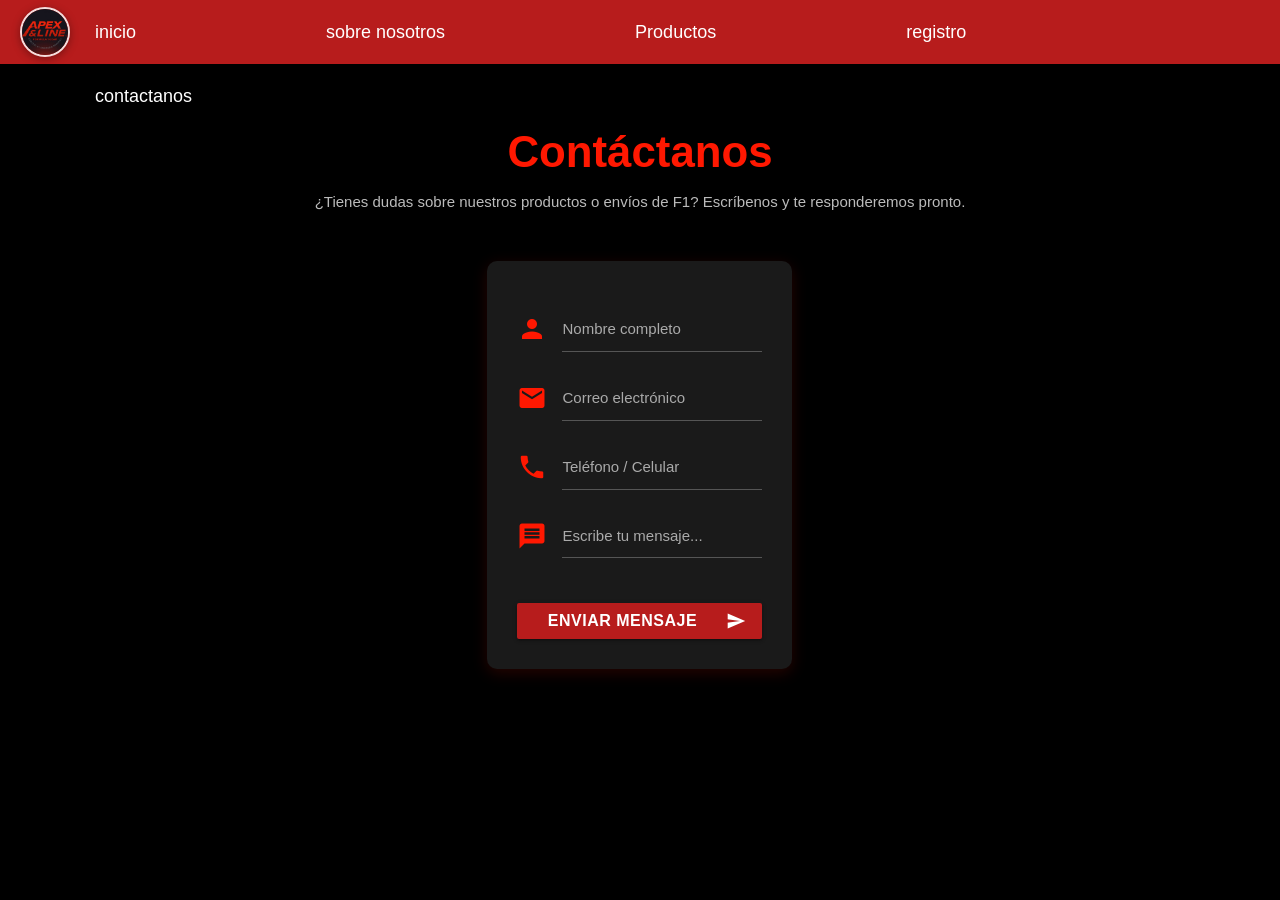
<file: contacto.html>
<!DOCTYPE html>
<html lang="es">
<head>
    <meta charset="UTF-8">
    <meta name="viewport" content="width=device-width, initial-scale=1.0">
    <title>Apex Line - Contáctanos</title>
    <!-- Import Google Icon Font -->
    <link href="https://fonts.googleapis.com/icon?family=Material+Icons" rel="stylesheet">
    <!-- Import materialize.css -->
    <link type="text/css" rel="stylesheet" href="css/materialize.min.css" media="screen,projection"/>
    <!-- Tus estilos CSS independientes -->
    <link rel="stylesheet" href="css/estilos.css">
</head>
<body class="contacto-body">

    <!-- ================= BARRA DE NAVEGACIÓN ================= -->
    <nav class="red darken-4">
        <div class="nav-wrapper">
            <!-- Al ponerle "#", el enlace ya no busca ningún archivo y no hace nada al tocarlo -->
            <a href="#" class="brand-logo">
                <img src="IMG/apex line.jpeg" alt="Logo Apex Line">
            </a>

            <!-- Botón de las tres rayitas (Solo se muestra en celulares/tablets y se oculta en PC) -->
            <a href="#" data-target="slide-out" class="sidenav-trigger hide-on-large-only"><i class="material-icons">menu</i></a>
            
            <!-- Menú de escritorio (Se oculta en celulares y aparece en pantallas grandes) -->
            <ul id="nav-mobile" class="right hide-on-med-and-down">
                <li><a href="index.html">inicio</a></li>
                <li><a href="nosotros.html">sobre nosotros</a></li>
                <li><a href="productos.html">Productos</a></li>
                <li><a href="registro.html">registro</a></li>
                <li><a href="contacto.html">contactanos</a></li>
            </ul>
        </div>
    </nav>

    <!-- ================= MENÚ LATERAL (SIDENAV) ================= -->
    <ul id="slide-out" class="sidenav grey darken-4">
        <li>
            <div class="user-view">
                <div class="background red darken-4"></div>
                <a href="#user"><img class="circle" src="IMG/apex line.jpeg" alt="Logo"></a>
                <a href="#name"><span class="white-text name" style="font-weight: bold;">JSE Oversize</span></a>
                <a href="#email"><span class="white-text email">contacto@jseoversize.com</span></a>
            </div>
        </li>
        <li><a href="index.html" class="white-text"><i class="material-icons red-text">home</i>inicio</a></li>
        <li><a href="nosotros.html" class="white-text"><i class="material-icons red-text">group</i>sobre nosotros</a></li>
        <li><a href="productos.html" class="white-text"><i class="material-icons red-text">store</i>Productos</a></li>
        <li><div class="divider"></div></li>
        <li><a class="subheader white-text">Cuenta y Contacto</a></li>
        <li><a class="waves-effect white-text" href="registro.html"><i class="material-icons red-text">person_add</i>registro</a></li>
        <li><a class="waves-effect white-text" href="contacto.html"><i class="material-icons red-text">mail</i>contactanos</a></li>
    </ul>

    <!-- ================= SECCIÓN DE CONTACTO ================= -->
    <div class="container contacto-container">
        <h3 class="center-align contacto-titulo">Contáctanos</h3>
        <p class="center-align contacto-subtitulo">¿Tienes dudas sobre nuestros productos o envíos de F1? Escríbenos y te responderemos pronto.</p>

        <div class="row">
            <div class="col s12 m8 offset-m2">
                <div class="card-panel tarjeta-contacto">
                    <form action="#" method="POST">
                        
                        <!-- Campo: Nombre completo -->
                        <div class="input-field">
                            <i class="material-icons prefix icono-rojo">person</i>
                            <input id="nombre" type="text" class="validate input-custom" required>
                            <label for="nombre" class="label-custom">Nombre completo</label>
                        </div>

                        <!-- Campo: Correo electrónico -->
                        <div class="input-field">
                            <i class="material-icons prefix icono-rojo">email</i>
                            <input id="correo" type="email" class="validate input-custom" required>
                            <label for="correo" class="label-custom">Correo electrónico</label>
                        </div>

                        <!-- Campo: Teléfono -->
                        <div class="input-field">
                            <i class="material-icons prefix icono-rojo">phone</i>
                            <input id="telefono" type="tel" class="validate input-custom" required>
                            <label for="telefono" class="label-custom">Teléfono / Celular</label>
                        </div>

                        <!-- Campo: Mensaje -->
                        <div class="input-field">
                            <i class="material-icons prefix icono-rojo">message</i>
                            <textarea id="mensaje" class="materialize-textarea input-custom" required></textarea>
                            <label for="mensaje" class="label-custom">Escribe tu mensaje...</label>
                        </div>

                        <!-- Botón de Enviar -->
                        <div class="center-align boton-contenedor">
                            <button type="submit" class="waves-effect waves-light btn red darken-4 btn-enviar">
                                <i class="material-icons right">send</i> Enviar Mensaje
                            </button>
                        </div>

                    </form>
                </div>
            </div>
        </div>
    </div>

    <!-- JavaScript de Materialize -->
    <script type="text/javascript" src="js/materialize.min.js"></script>
    <script>
        document.addEventListener('DOMContentLoaded', function() {
            // Inicializar el menú lateral (Sidenav)
            var sidenavs = document.querySelectorAll('.sidenav');
            M.Sidenav.init(sidenavs);

            // Inicializar el auto-ajuste de los textareas
            var textareas = document.querySelectorAll('textarea');
            M.textareaAutoResize(textareas);
        });
    </script>
</body>
</html>
</file>
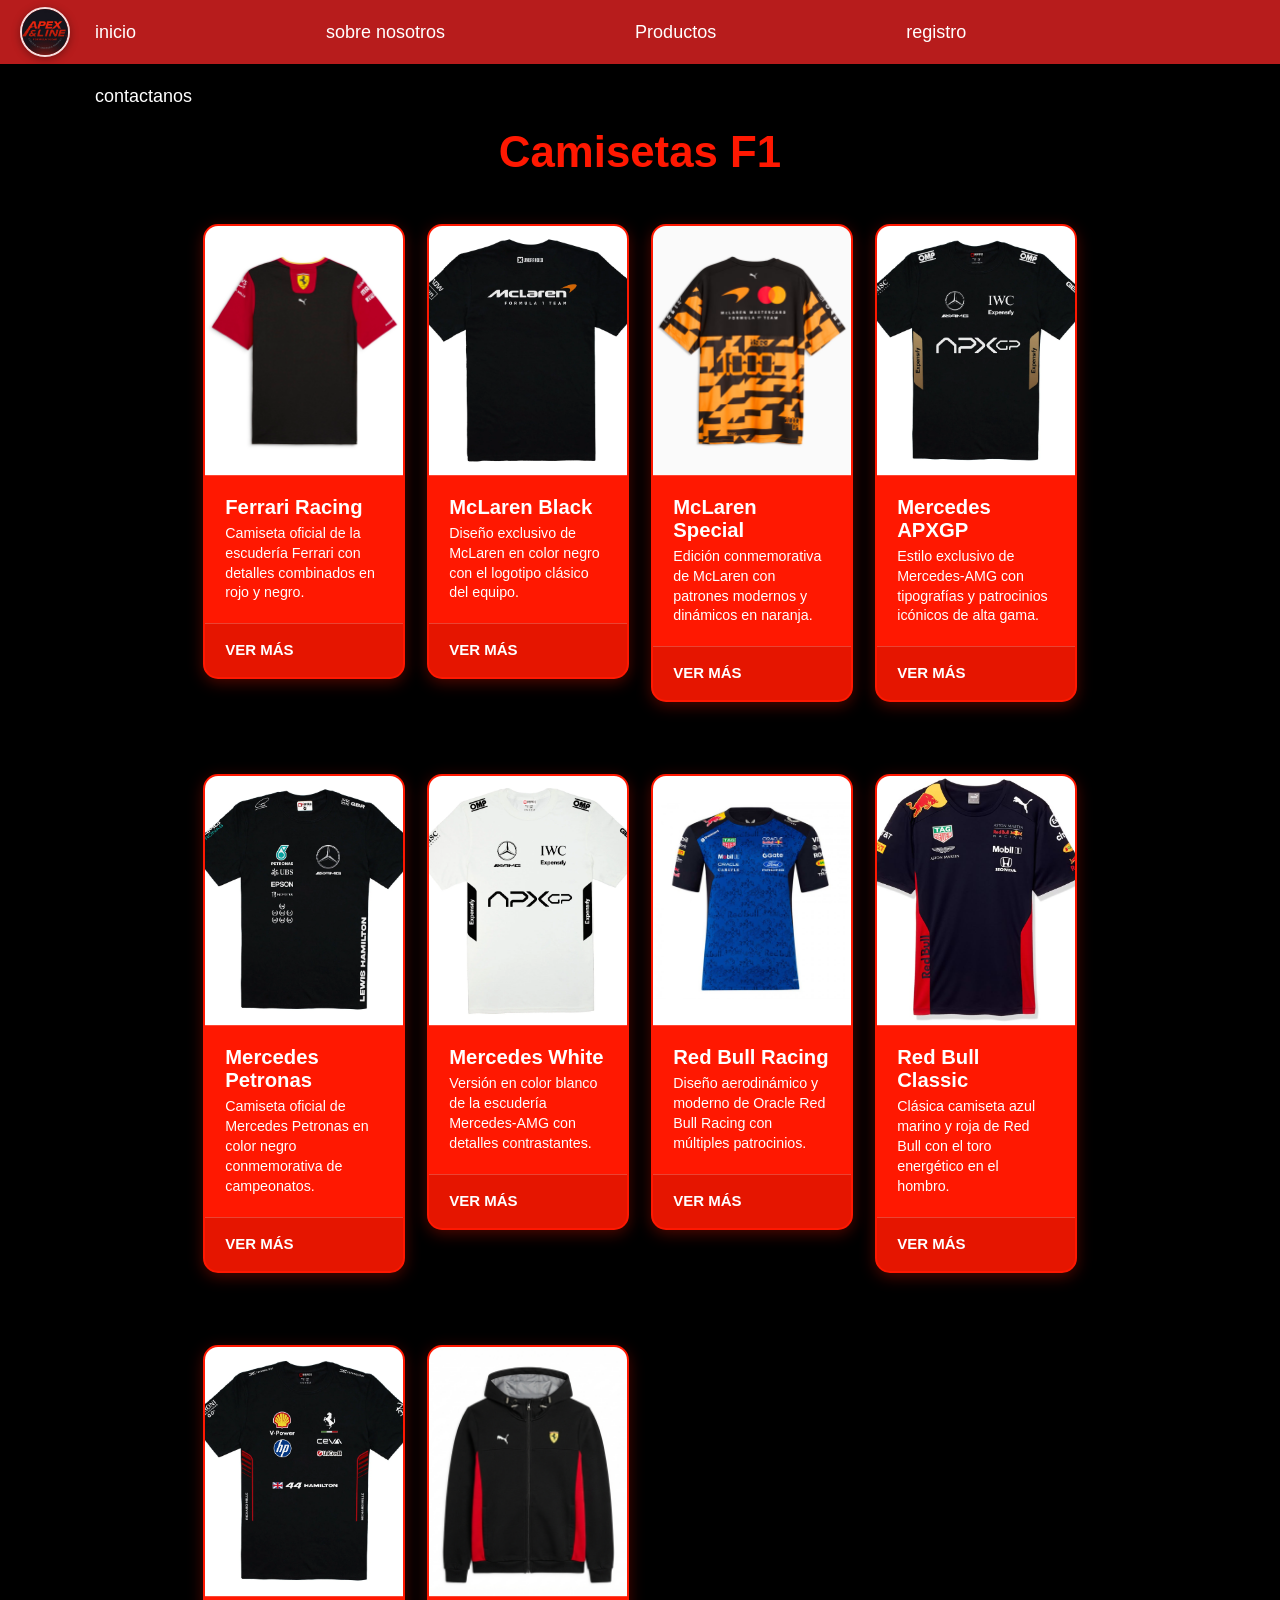
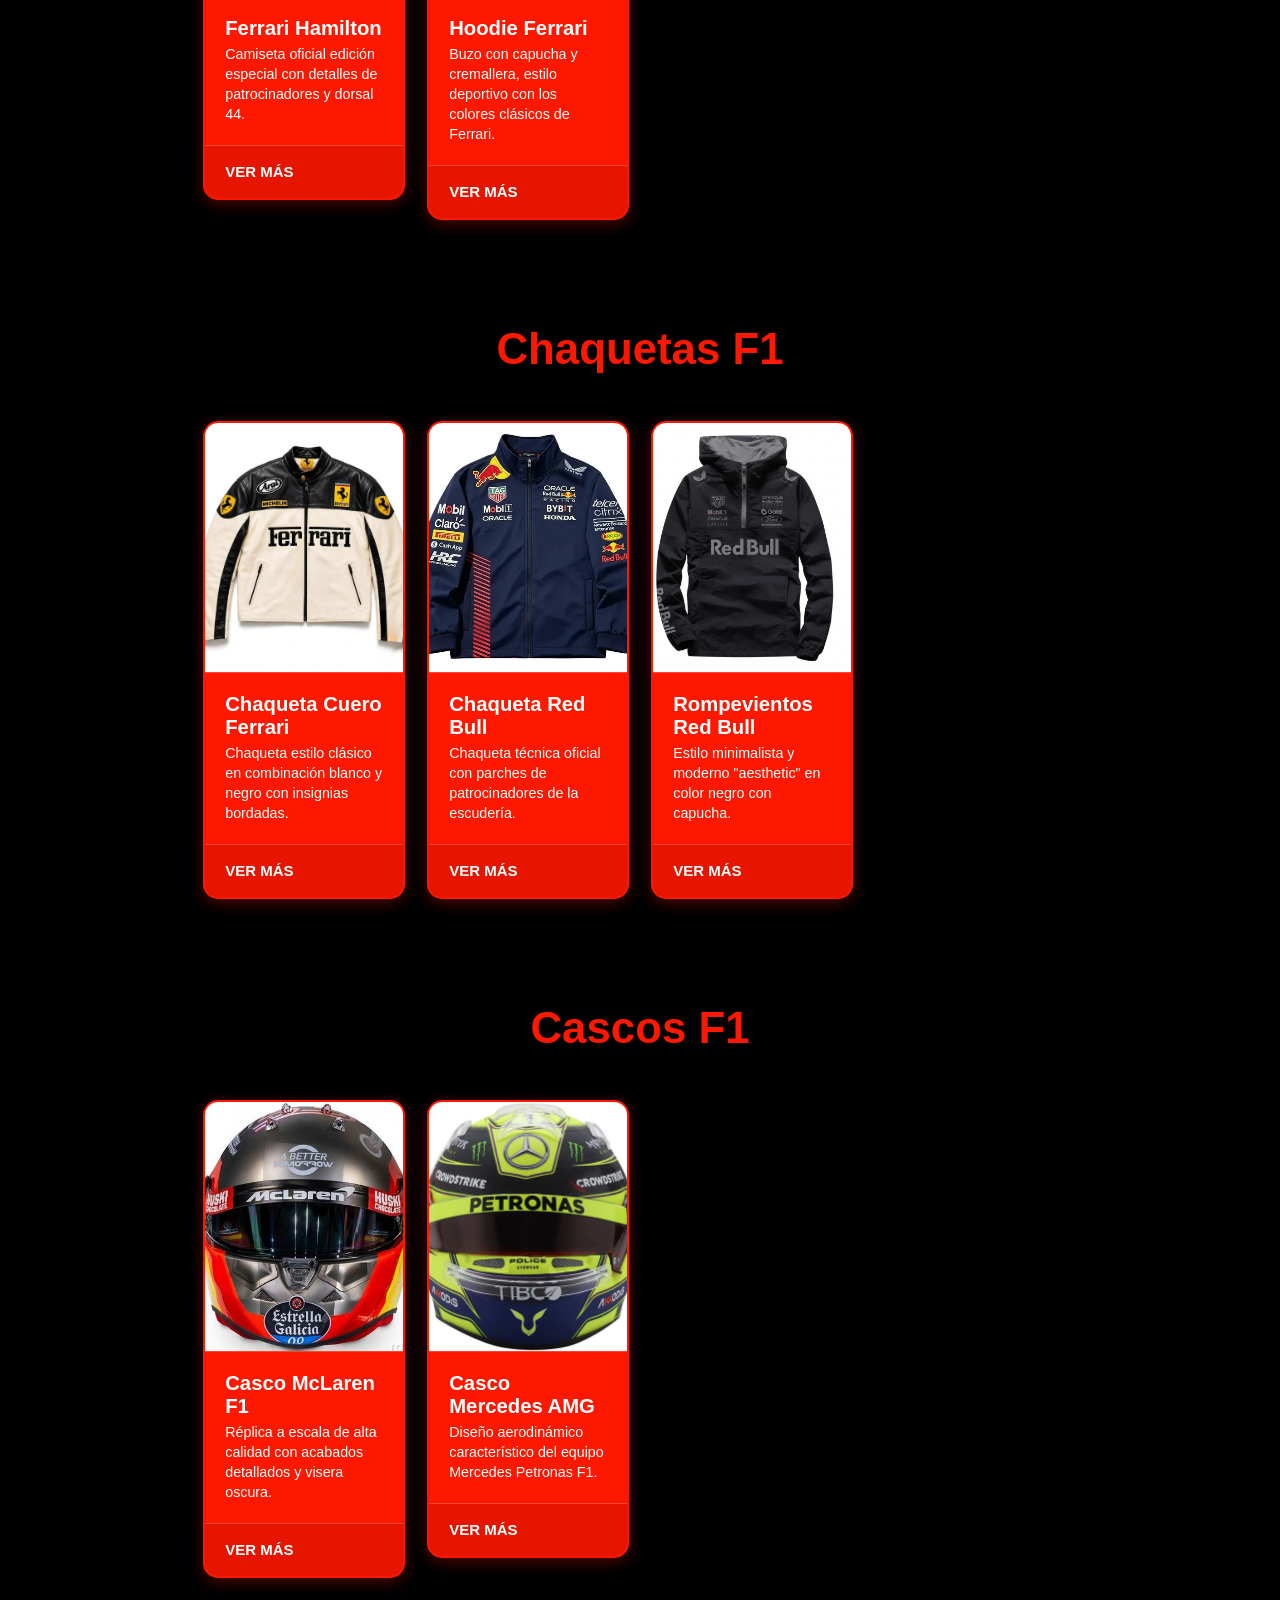
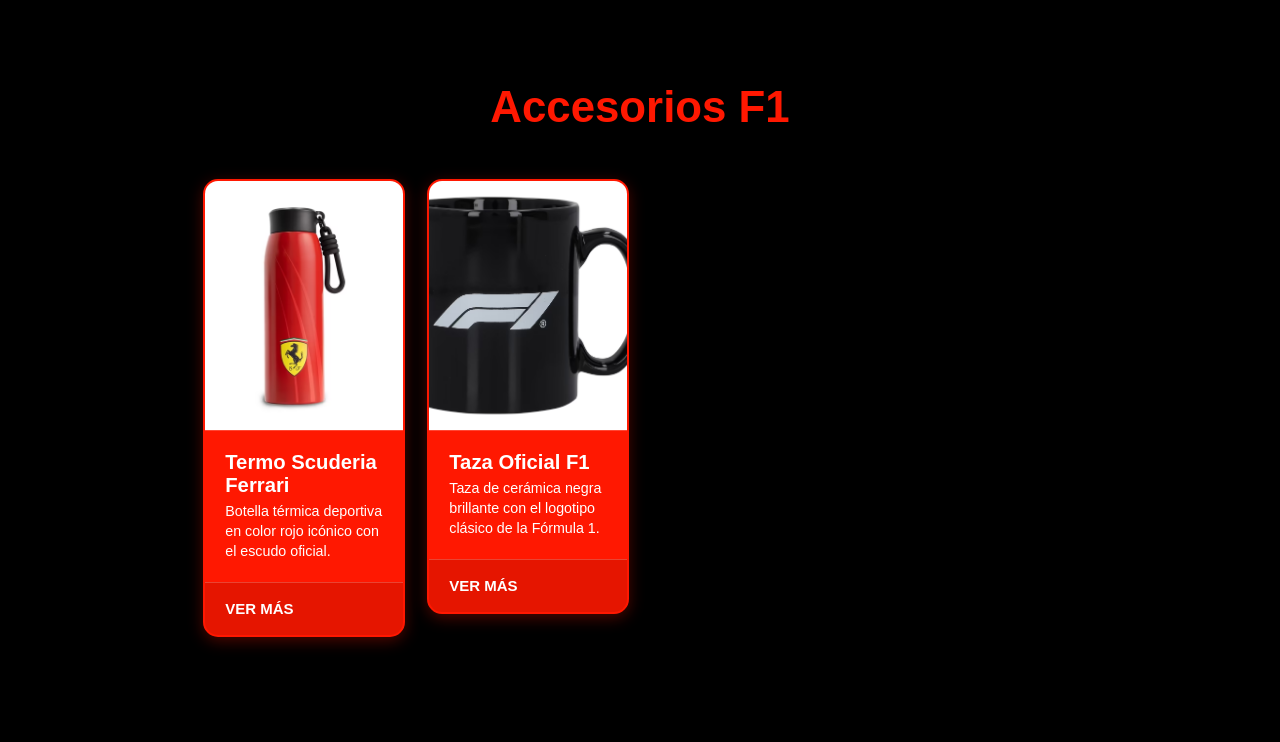
<file: productos.html>
<!DOCTYPE html>
<html lang="es">
    <head>
        <!-- Import Google Icon Font -->
        <link href="https://fonts.googleapis.com/icon?family=Material+Icons" rel="stylesheet">
        <!-- Import materialize.css -->
        <link type="text/css" rel="stylesheet" href="css/materialize.min.css" media="screen,projection"/>
        <link rel="stylesheet" href="css/estilos.css">

        <!-- Let browser know website is optimized for mobile -->
        <meta name="viewport" content="width=device-width, initial-scale=1.0"/>
        <title>Apex Line - F1</title>
    </head>

<body class="black">

    <!-- ================= BARRA DE NAVEGACIÓN ================= -->
    <nav class="red darken-4">
        <div class="nav-wrapper">
            <!-- Al ponerle "#", el enlace ya no busca ningún archivo y no hace nada al tocarlo -->
            <a href="#" class="brand-logo">
                <img src="IMG/apex line.jpeg" alt="Logo Apex Line">
            </a>

            <!-- Botón de las tres rayitas (Solo se muestra en celulares/tablets y se oculta en PC) -->
            <a href="#" data-target="slide-out" class="sidenav-trigger hide-on-large-only"><i class="material-icons">menu</i></a>
            
            <!-- Menú de escritorio (Se oculta en celulares y aparece en pantallas grandes) -->
            <ul id="nav-mobile" class="right hide-on-med-and-down">
                <li><a href="index.html">inicio</a></li>
                <li><a href="nosotros.html">sobre nosotros</a></li>
                <li><a href="productos.html">Productos</a></li>
                <li><a href="registro.html">registro</a></li>
                <li><a href="contacto.html">contactanos</a></li>
            </ul>
        </div>
    </nav>

    <!-- ================= MENÚ LATERAL (SIDENAV) ================= -->
    <ul id="slide-out" class="sidenav grey darken-4">
        <li>
            <div class="user-view">
                <div class="background red darken-4"></div>
                <a href="#user"><img class="circle" src="IMG/apex line.jpeg" alt="Logo"></a>
                <a href="#name"><span class="white-text name" style="font-weight: bold;">JSE Oversize</span></a>
                <a href="#email"><span class="white-text email">contacto@jseoversize.com</span></a>
            </div>
        </li>
        <li><a href="index.html" class="white-text"><i class="material-icons red-text">home</i>inicio</a></li>
        <li><a href="nosotros.html" class="white-text"><i class="material-icons red-text">group</i>sobre nosotros</a></li>
        <li><a href="productos.html" class="white-text"><i class="material-icons red-text">store</i>Productos</a></li>
        <li><div class="divider"></div></li>
        <li><a class="subheader white-text">Cuenta y Contacto</a></li>
        <li><a class="waves-effect white-text" href="registro.html"><i class="material-icons red-text">person_add</i>registro</a></li>
        <li><a class="waves-effect white-text" href="contacto.html"><i class="material-icons red-text">mail</i>contactanos</a></li>
    </ul>

    <!-- ================= SECCIÓN: CAMISETAS F1 ================= -->
    <div class="container">
        <h3 class="center-align" style="color: #ff1801; font-weight: bold; margin-bottom: 40px;">Camisetas F1</h3>
        
        <!-- Fila 1 -->
        <div class="row">
            <!-- Tarjeta 1: Ferrari Roja -->
            <div class="col s12 m6 l3">
                <div class="card">
                    <div class="card-image">
                        <img src="IMG/Camiseta formula 1 ferrari roja.jpg" alt="Camiseta Ferrari Roja">
                        <span class="card-title">Ferrari Racing</span>
                    </div>
                    <div class="card-content">
                        <p>Camiseta oficial de la escudería Ferrari con detalles combinados en rojo y negro.</p>
                    </div>
                    <div class="card-action">
                        <a href="#modal-ferrari-roja" class="modal-trigger">Ver más</a>
                    </div>
                </div>
            </div>

            <!-- Tarjeta 2: McLaren Negra -->
            <div class="col s12 m6 l3">
                <div class="card">
                    <div class="card-image">
                        <img src="IMG/camiseta formula 1 mclaren negra.webp" alt="Camiseta McLaren Negra">
                        <span class="card-title">McLaren Black</span>
                    </div>
                    <div class="card-content">
                        <p>Diseño exclusivo de McLaren en color negro con el logotipo clásico del equipo.</p>
                    </div>
                    <div class="card-action">
                        <a href="#modal-mclaren-negra" class="modal-trigger">Ver más</a>
                    </div>
                </div>
            </div>

            <!-- Tarjeta 3: McLaren Edición Especial -->
            <div class="col s12 m6 l3">
                <div class="card">
                    <div class="card-image">
                        <img src="IMG/camiseta formula 1 mclaren.avif" alt="Camiseta McLaren Edición Especial">
                        <span class="card-title">McLaren Special</span>
                    </div>
                    <div class="card-content">
                        <p>Edición conmemorativa de McLaren con patrones modernos y dinámicos en naranja.</p>
                    </div>
                    <div class="card-action">
                        <a href="#modal-mclaren-special" class="modal-trigger">Ver más</a>
                    </div>
                </div>
            </div>

            <!-- Tarjeta 4: Mercedes Negra APXGP -->
            <div class="col s12 m6 l3">
                <div class="card">
                    <div class="card-image">
                        <img src="IMG/camiseta formula 1 mercedes negra 2.webp" alt="Camiseta Mercedes APXGP">
                        <span class="card-title">Mercedes APXGP</span>
                    </div>
                    <div class="card-content">
                        <p>Estilo exclusivo de Mercedes-AMG con tipografías y patrocinios icónicos de alta gama.</p>
                    </div>
                    <div class="card-action">
                        <a href="#modal-mercedes-apxgp" class="modal-trigger">Ver más</a>
                    </div>
                </div>
            </div>
        </div>

        <!-- Fila 2 -->
        <div class="row">
            <!-- Tarjeta 5: Mercedes Petronas -->
            <div class="col s12 m6 l3">
                <div class="card">
                    <div class="card-image">
                        <img src="IMG/Camiseta formula 1 mercedes negra.webp" alt="Camiseta Mercedes Petronas">
                        <span class="card-title">Mercedes Petronas</span>
                    </div>
                    <div class="card-content">
                        <p>Camiseta oficial de Mercedes Petronas en color negro conmemorativa de campeonatos.</p>
                    </div>
                    <div class="card-action">
                        <a href="#modal-mercedes-petronas" class="modal-trigger">Ver más</a>
                    </div>
                </div>
            </div>

            <!-- Tarjeta 6: Mercedes Blanca -->
            <div class="col s12 m6 l3">
                <div class="card">
                    <div class="card-image">
                        <img src="IMG/Camiseta formula 1 mercedes.webp" alt="Camiseta Mercedes White">
                        <span class="card-title">Mercedes White</span>
                    </div>
                    <div class="card-content">
                        <p>Versión en color blanco de la escudería Mercedes-AMG con detalles contrastantes.</p>
                    </div>
                    <div class="card-action">
                        <a href="#modal-mercedes-white" class="modal-trigger">Ver más</a>
                    </div>
                </div>
            </div>

            <!-- Tarjeta 7: Red Bull Racing -->
            <div class="col s12 m6 l3">
                <div class="card">
                    <div class="card-image">
                        <img src="IMG/camiseta formula 1 red bull 2.jpg" alt="Camiseta Red Bull 2">
                        <span class="card-title">Red Bull Racing</span>
                    </div>
                    <div class="card-content">
                        <p>Diseño aerodinámico y moderno de Oracle Red Bull Racing con múltiples patrocinios.</p>
                    </div>
                    <div class="card-action">
                        <a href="#modal-redbull-2" class="modal-trigger">Ver más</a>
                    </div>
                </div>
            </div>

            <!-- Tarjeta 8: Red Bull Classic -->
            <div class="col s12 m6 l3">
                <div class="card">
                    <div class="card-image">
                        <img src="IMG/Camiseta formula 1 red bull.jpg" alt="Camiseta Red Bull Clásica">
                        <span class="card-title">Red Bull Classic</span>
                    </div>
                    <div class="card-content">
                        <p>Clásica camiseta azul marino y roja de Red Bull con el toro energético en el hombro.</p>
                    </div>
                    <div class="card-action">
                        <a href="#modal-redbull-classic" class="modal-trigger">Ver más</a>
                    </div>
                </div>
            </div>
        </div>

        <!-- Fila 3 (Hamilton y Hoodie) -->
        <div class="row">
            <!-- Tarjeta 9: Ferrari Hamilton -->
            <div class="col s12 m6 l3">
                <div class="card">
                    <div class="card-image">
                        <img src="IMG/camiseta formula ferrari.webp" alt="Camiseta Ferrari F1 Hamilton">
                        <span class="card-title">Ferrari Hamilton</span>
                    </div>
                    <div class="card-content">
                        <p>Camiseta oficial edición especial con detalles de patrocinadores y dorsal 44.</p>
                    </div>
                    <div class="card-action">
                        <a href="#modal-ferrari-hamilton" class="modal-trigger">Ver más</a>
                    </div>
                </div>
            </div>

            <!-- Tarjeta 10: Hoodie Ferrari -->
            <div class="col s12 m6 l3">
                <div class="card">
                    <div class="card-image">
                        <img src="IMG/buzo hoddie formula 1 ferrari.jpg" alt="Buzo Hoodie Ferrari">
                        <span class="card-title">Hoodie Ferrari</span>
                    </div>
                    <div class="card-content">
                        <p>Buzo con capucha y cremallera, estilo deportivo con los colores clásicos de Ferrari.</p>
                    </div>
                    <div class="card-action">
                        <a href="#modal-hoodie-ferrari" class="modal-trigger">Ver más</a>
                    </div>
                </div>
            </div>
        </div>
    </div>


    <!-- ================= SECCIÓN: CHAQUETAS F1 ================= -->
    <div class="container" style="margin-top: 60px;">
        <h3 class="center-align" style="color: #ff1801; font-weight: bold; margin-bottom: 40px;">Chaquetas F1</h3>
        
        <div class="row">
            <!-- Tarjeta 1: Chaqueta Ferrari -->
            <div class="col s12 m6 l3">
                <div class="card">
                    <div class="card-image">
                        <img src="IMG/chaqueta formula 1 ferrari.webp" alt="Chaqueta Ferrari F1">
                        <span class="card-title">Chaqueta Cuero Ferrari</span>
                    </div>
                    <div class="card-content">
                        <p>Chaqueta estilo clásico en combinación blanco y negro con insignias bordadas.</p>
                    </div>
                    <div class="card-action">
                        <a href="#modal-chaqueta-ferrari" class="modal-trigger">Ver más</a>
                    </div>
                </div>
            </div>

            <!-- Tarjeta 2: Chaqueta Red Bull -->
            <div class="col s12 m6 l3">
                <div class="card">
                    <div class="card-image">
                        <img src="IMG/chaqueta formula 1 red bull.webp" alt="Chaqueta Red Bull Racing">
                        <span class="card-title">Chaqueta Red Bull</span>
                    </div>
                    <div class="card-content">
                        <p>Chaqueta técnica oficial con parches de patrocinadores de la escudería.</p>
                    </div>
                    <div class="card-action">
                        <a href="#modal-chaqueta-redbull" class="modal-trigger">Ver más</a>
                    </div>
                </div>
            </div>

            <!-- Tarjeta 3: Rompevientos Red Bull -->
            <div class="col s12 m6 l3">
                <div class="card">
                    <div class="card-image">
                        <img src="IMG/chaqueta red bull aestetick.jpeg" alt="Rompevientos Red Bull Aesthetic">
                        <span class="card-title">Rompevientos Red Bull</span>
                    </div>
                    <div class="card-content">
                        <p>Estilo minimalista y moderno "aesthetic" en color negro con capucha.</p>
                    </div>
                    <div class="card-action">
                        <a href="#modal-rompevientos-redbull" class="modal-trigger">Ver más</a>
                    </div>
                </div>
            </div>
        </div>
    </div>


    <!-- ================= SECCIÓN: CASCOS F1 ================= -->
    <div class="container" style="margin-top: 60px;">
        <h3 class="center-align" style="color: #ff1801; font-weight: bold; margin-bottom: 40px;">Cascos F1</h3>
        
        <div class="row">
            <!-- Tarjeta 1: Casco McLaren -->
            <div class="col s12 m6 l3">
                <div class="card">
                    <div class="card-image">
                        <img src="IMG/casco f1 mclaren.jpg" alt="Casco F1 McLaren">
                        <span class="card-title">Casco McLaren F1</span>
                    </div>
                    <div class="card-content">
                        <p>Réplica a escala de alta calidad con acabados detallados y visera oscura.</p>
                    </div>
                    <div class="card-action">
                        <a href="#modal-casco-mclaren" class="modal-trigger">Ver más</a>
                    </div>
                </div>
            </div>

            <!-- Tarjeta 2: Casco Mercedes -->
            <div class="col s12 m6 l3">
                <div class="card">
                    <div class="card-image">
                        <img src="IMG/casco f1 mercedes.avif" alt="Casco F1 Mercedes">
                        <span class="card-title">Casco Mercedes AMG</span>
                    </div>
                    <div class="card-content">
                        <p>Diseño aerodinámico característico del equipo Mercedes Petronas F1.</p>
                    </div>
                    <div class="card-action">
                        <a href="#modal-casco-mercedes" class="modal-trigger">Ver más</a>
                    </div>
                </div>
            </div>
        </div>
    </div>


    <!-- ================= SECCIÓN: ACCESORIOS F1 ================= -->
    <div class="container" style="margin-top: 60px; margin-bottom: 60px;">
        <h3 class="center-align" style="color: #ff1801; font-weight: bold; margin-bottom: 40px;">Accesorios F1</h3>
        
        <div class="row">
            <!-- Tarjeta 1: Termo Ferrari -->
            <div class="col s12 m6 l3">
                <div class="card">
                    <div class="card-image">
                        <img src="IMG/tarro f1.avif" alt="Termo Ferrari F1">
                        <span class="card-title">Termo Scuderia Ferrari</span>
                    </div>
                    <div class="card-content">
                        <p>Botella térmica deportiva en color rojo icónico con el escudo oficial.</p>
                    </div>
                    <div class="card-action">
                        <a href="#modal-termo-ferrari" class="modal-trigger">Ver más</a>
                    </div>
                </div>
            </div>

            <!-- Tarjeta 2: Taza F1 -->
            <div class="col s12 m6 l3">
                <div class="card">
                    <div class="card-image">
                        <img src="IMG/vaso f1.avif" alt="Taza F1">
                        <span class="card-title">Taza Oficial F1</span>
                    </div>
                    <div class="card-content">
                        <p>Taza de cerámica negra brillante con el logotipo clásico de la Fórmula 1.</p>
                    </div>
                    <div class="card-action">
                        <a href="#modal-taza-f1" class="modal-trigger">Ver más</a>
                    </div>
                </div>
            </div>
        </div>
    </div>


    <!-- ================= VENTANAS MODALES PARA CADA PRODUCTO ================= -->
    <!-- (Tus modales se mantienen exactamente igual abajo) -->

    <!-- Modal 1: Ferrari Roja -->
    <div id="modal-ferrari-roja" class="modal" style="background-color: #222; color: #fff;">
        <div class="modal-content center-align">
            <h4>Ferrari Racing</h4>
            <img src="IMG/Camiseta formula 1 ferrari roja.jpg" alt="Ferrari Roja" style="max-width: 100%; height: 200px; object-fit: contain; margin: 15px 0;">
            <p>Camiseta oficial de la escudería Ferrari con detalles combinados en rojo y negro.</p>
            <h5 style="color: #ff1801; font-weight: bold; margin-bottom: 20px;">Precio: $85.000 COP</h5>
            <a href="registro.html" class="waves-effect waves-light btn red darken-4" style="margin-right: 10px;">Comprar</a>
        </div>
        <div class="modal-footer" style="background-color: #111;">
            <a href="#!" class="modal-close waves-effect waves-green btn-flat" style="color: #fff;">Cerrar</a>
        </div>
    </div>

    <!-- Modal 2: McLaren Negra -->
    <div id="modal-mclaren-negra" class="modal" style="background-color: #222; color: #fff;">
        <div class="modal-content center-align">
            <h4>McLaren Black</h4>
            <img src="IMG/camiseta formula 1 mclaren negra.webp" alt="McLaren Negra" style="max-width: 100%; height: 200px; object-fit: contain; margin: 15px 0;">
            <p>Diseño exclusivo de McLaren en color negro con el logotipo clásico del equipo.</p>
            <h5 style="color: #ff1801; font-weight: bold; margin-bottom: 20px;">Precio: $85.000 COP</h5>
            <a href="registro.html" class="waves-effect waves-light btn red darken-4" style="margin-right: 10px;">Comprar</a>
        </div>
        <div class="modal-footer" style="background-color: #111;">
            <a href="#!" class="modal-close waves-effect waves-green btn-flat" style="color: #fff;">Cerrar</a>
        </div>
    </div>

    <!-- Modal 3: McLaren Special -->
    <div id="modal-mclaren-special" class="modal" style="background-color: #222; color: #fff;">
        <div class="modal-content center-align">
            <h4>McLaren Special</h4>
            <img src="IMG/camiseta formula 1 mclaren.avif" alt="McLaren Special" style="max-width: 100%; height: 200px; object-fit: contain; margin: 15px 0;">
            <p>Edición conmemorativa de McLaren con patrones modernos y dinámicos en naranja.</p>
            <h5 style="color: #ff1801; font-weight: bold; margin-bottom: 20px;">Precio: $90.000 COP</h5>
            <a href="registro.html" class="waves-effect waves-light btn red darken-4" style="margin-right: 10px;">Comprar</a>
        </div>
        <div class="modal-footer" style="background-color: #111;">
            <a href="#!" class="modal-close waves-effect waves-green btn-flat" style="color: #fff;">Cerrar</a>
        </div>
    </div>

    <!-- Modal 4: Mercedes APXGP -->
    <div id="modal-mercedes-apxgp" class="modal" style="background-color: #222; color: #fff;">
        <div class="modal-content center-align">
            <h4>Mercedes APXGP</h4>
            <img src="IMG/camiseta formula 1 mercedes negra 2.webp" alt="Mercedes APXGP" style="max-width: 100%; height: 200px; object-fit: contain; margin: 15px 0;">
            <p>Estilo exclusivo de Mercedes-AMG con tipografías y patrocinios icónicos de alta gama.</p>
            <h5 style="color: #ff1801; font-weight: bold; margin-bottom: 20px;">Precio: $85.000 COP</h5>
            <a href="registro.html" class="waves-effect waves-light btn red darken-4" style="margin-right: 10px;">Comprar</a>
        </div>
        <div class="modal-footer" style="background-color: #111;">
            <a href="#!" class="modal-close waves-effect waves-green btn-flat" style="color: #fff;">Cerrar</a>
        </div>
    </div>

    <!-- Modal 5: Mercedes Petronas -->
    <div id="modal-mercedes-petronas" class="modal" style="background-color: #222; color: #fff;">
        <div class="modal-content center-align">
            <h4>Mercedes Petronas</h4>
            <img src="IMG/Camiseta formula 1 mercedes negra.webp" alt="Mercedes Petronas" style="max-width: 100%; height: 200px; object-fit: contain; margin: 15px 0;">
            <p>Camiseta oficial de Mercedes Petronas en color negro conmemorativa de campeonatos.</p>
            <h5 style="color: #ff1801; font-weight: bold; margin-bottom: 20px;">Precio: $85.000 COP</h5>
            <a href="registro.html" class="waves-effect waves-light btn red darken-4" style="margin-right: 10px;">Comprar</a>
        </div>
        <div class="modal-footer" style="background-color: #111;">
            <a href="#!" class="modal-close waves-effect waves-green btn-flat" style="color: #fff;">Cerrar</a>
        </div>
    </div>

    <!-- Modal 6: Mercedes White -->
    <div id="modal-mercedes-white" class="modal" style="background-color: #222; color: #fff;">
        <div class="modal-content center-align">
            <h4>Mercedes White</h4>
            <img src="IMG/Camiseta formula 1 mercedes.webp" alt="Mercedes White" style="max-width: 100%; height: 200px; object-fit: contain; margin: 15px 0;">
            <p>Versión en color blanco de la escudería Mercedes-AMG con detalles contrastantes.</p>
            <h5 style="color: #ff1801; font-weight: bold; margin-bottom: 20px;">Precio: $85.000 COP</h5>
            <a href="registro.html" class="waves-effect waves-light btn red darken-4" style="margin-right: 10px;">Comprar</a>
        </div>
        <div class="modal-footer" style="background-color: #111;">
            <a href="#!" class="modal-close waves-effect waves-green btn-flat" style="color: #fff;">Cerrar</a>
        </div>
    </div>

    <!-- Modal 7: Red Bull Racing 2 -->
    <div id="modal-redbull-2" class="modal" style="background-color: #222; color: #fff;">
        <div class="modal-content center-align">
            <h4>Red Bull Racing</h4>
            <img src="IMG/camiseta formula 1 red bull 2.jpg" alt="Red Bull Racing" style="max-width: 100%; height: 200px; object-fit: contain; margin: 15px 0;">
            <p>Diseño aerodinámico y moderno de Oracle Red Bull Racing con múltiples patrocinios.</p>
            <h5 style="color: #ff1801; font-weight: bold; margin-bottom: 20px;">Precio: $85.000 COP</h5>
            <a href="registro.html" class="waves-effect waves-light btn red darken-4" style="margin-right: 10px;">Comprar</a>
        </div>
        <div class="modal-footer" style="background-color: #111;">
            <a href="#!" class="modal-close waves-effect waves-green btn-flat" style="color: #fff;">Cerrar</a>
        </div>
    </div>

    <!-- Modal 8: Red Bull Classic -->
    <div id="modal-redbull-classic" class="modal" style="background-color: #222; color: #fff;">
        <div class="modal-content center-align">
            <h4>Red Bull Classic</h4>
            <img src="IMG/Camiseta formula 1 red bull.jpg" alt="Red Bull Classic" style="max-width: 100%; height: 200px; object-fit: contain; margin: 15px 0;">
            <p>Clásica camiseta azul marino y roja de Red Bull con el toro energético en el hombro.</p>
            <h5 style="color: #ff1801; font-weight: bold; margin-bottom: 20px;">Precio: $80.000 COP</h5>
            <a href="registro.html" class="waves-effect waves-light btn red darken-4" style="margin-right: 10px;">Comprar</a>
        </div>
        <div class="modal-footer" style="background-color: #111;">
            <a href="#!" class="modal-close waves-effect waves-green btn-flat" style="color: #fff;">Cerrar</a>
        </div>
    </div>

    <!-- Modal 9: Ferrari Hamilton -->
    <div id="modal-ferrari-hamilton" class="modal" style="background-color: #222; color: #fff;">
        <div class="modal-content center-align">
            <h4>Ferrari Hamilton</h4>
            <img src="IMG/camiseta formula ferrari.webp" alt="Ferrari Hamilton" style="max-width: 100%; height: 200px; object-fit: contain; margin: 15px 0;">
            <p>Camiseta oficial edición especial con detalles de patrocinadores y dorsal 44.</p>
            <h5 style="color: #ff1801; font-weight: bold; margin-bottom: 20px;">Precio: $95.000 COP</h5>
            <a href="registro.html" class="waves-effect waves-light btn red darken-4" style="margin-right: 10px;">Comprar</a>
        </div>
        <div class="modal-footer" style="background-color: #111;">
            <a href="#!" class="modal-close waves-effect waves-green btn-flat" style="color: #fff;">Cerrar</a>
        </div>
    </div>

    <!-- Modal 10: Hoodie Ferrari -->
    <div id="modal-hoodie-ferrari" class="modal" style="background-color: #222; color: #fff;">
        <div class="modal-content center-align">
            <h4>Hoodie Ferrari</h4>
            <img src="IMG/buzo hoddie formula 1 ferrari.jpg" alt="Hoodie Ferrari" style="max-width: 100%; height: 200px; object-fit: contain; margin: 15px 0;">
            <p>Buzo con capucha y cremallera, estilo deportivo con los colores clásicos de Ferrari.</p>
            <h5 style="color: #ff1801; font-weight: bold; margin-bottom: 20px;">Precio: $130.000 COP</h5>
            <a href="registro.html" class="waves-effect waves-light btn red darken-4" style="margin-right: 10px;">Comprar</a>
        </div>
        <div class="modal-footer" style="background-color: #111;">
            <a href="#!" class="modal-close waves-effect waves-green btn-flat" style="color: #fff;">Cerrar</a>
        </div>
    </div>

    <!-- Modal 11: Chaqueta Cuero Ferrari -->
    <div id="modal-chaqueta-ferrari" class="modal" style="background-color: #222; color: #fff;">
        <div class="modal-content center-align">
            <h4>Chaqueta Cuero Ferrari</h4>
            <img src="IMG/chaqueta formula 1 ferrari.webp" alt="Chaqueta Ferrari" style="max-width: 100%; height: 200px; object-fit: contain; margin: 15px 0;">
            <p>Chaqueta estilo clásico en combinación blanco y negro con insignias bordadas.</p>
            <h5 style="color: #ff1801; font-weight: bold; margin-bottom: 20px;">Precio: $160.000 COP</h5>
            <a href="registro.html" class="waves-effect waves-light btn red darken-4" style="margin-right: 10px;">Comprar</a>
        </div>
        <div class="modal-footer" style="background-color: #111;">
            <a href="#!" class="modal-close waves-effect waves-green btn-flat" style="color: #fff;">Cerrar</a>
        </div>
    </div>

    <!-- Modal 12: Chaqueta Red Bull -->
    <div id="modal-chaqueta-redbull" class="modal" style="background-color: #222; color: #fff;">
        <div class="modal-content center-align">
            <h4>Chaqueta Red Bull</h4>
            <img src="IMG/chaqueta formula 1 red bull.webp" alt="Chaqueta Red Bull" style="max-width: 100%; height: 200px; object-fit: contain; margin: 15px 0;">
            <p>Chaqueta técnica oficial con parches de patrocinadores de la escudería.</p>
            <h5 style="color: #ff1801; font-weight: bold; margin-bottom: 20px;">Precio: $155.000 COP</h5>
            <a href="registro.html" class="waves-effect waves-light btn red darken-4" style="margin-right: 10px;">Comprar</a>
        </div>
        <div class="modal-footer" style="background-color: #111;">
            <a href="#!" class="modal-close waves-effect waves-green btn-flat" style="color: #fff;">Cerrar</a>
        </div>
    </div>

    <!-- Modal 13: Rompevientos Red Bull -->
    <div id="modal-rompevientos-redbull" class="modal" style="background-color: #222; color: #fff;">
        <div class="modal-content center-align">
            <h4>Rompevientos Red Bull</h4>
            <img src="IMG/chaqueta red bull aestetick.jpeg" alt="Rompevientos Red Bull" style="max-width: 100%; height: 200px; object-fit: contain; margin: 15px 0;">
            <p>Estilo minimalista y moderno "aesthetic" en color negro con capucha.</p>
            <h5 style="color: #ff1801; font-weight: bold; margin-bottom: 20px;">Precio: $140.000 COP</h5>
            <a href="registro.html" class="waves-effect waves-light btn red darken-4" style="margin-right: 10px;">Comprar</a>
        </div>
        <div class="modal-footer" style="background-color: #111;">
            <a href="#!" class="modal-close waves-effect waves-green btn-flat" style="color: #fff;">Cerrar</a>
        </div>
    </div>

    <!-- Modal 14: Casco McLaren F1 -->
    <div id="modal-casco-mclaren" class="modal" style="background-color: #222; color: #fff;">
        <div class="modal-content center-align">
            <h4>Casco McLaren F1</h4>
            <img src="IMG/casco f1 mclaren.jpg" alt="Casco McLaren" style="max-width: 100%; height: 200px; object-fit: contain; margin: 15px 0;">
            <p>Réplica a escala de alta calidad con acabados detallados y visera oscura.</p>
            <h5 style="color: #ff1801; font-weight: bold; margin-bottom: 20px;">Precio: $220.000 COP</h5>
            <a href="registro.html" class="waves-effect waves-light btn red darken-4" style="margin-right: 10px;">Comprar</a>
        </div>
        <div class="modal-footer" style="background-color: #111;">
            <a href="#!" class="modal-close waves-effect waves-green btn-flat" style="color: #fff;">Cerrar</a>
        </div>
    </div>

    <!-- Modal 15: Casco Mercedes AMG -->
    <div id="modal-casco-mercedes" class="modal" style="background-color: #222; color: #fff;">
        <div class="modal-content center-align">
            <h4>Casco Mercedes AMG</h4>
            <img src="IMG/casco f1 mercedes.avif" alt="Casco Mercedes" style="max-width: 100%; height: 200px; object-fit: contain; margin: 15px 0;">
            <p>Diseño aerodinámico característico del equipo Mercedes Petronas F1.</p>
            <h5 style="color: #ff1801; font-weight: bold; margin-bottom: 20px;">Precio: $220.000 COP</h5>
            <a href="registro.html" class="waves-effect waves-light btn red darken-4" style="margin-right: 10px;">Comprar</a>
        </div>
        <div class="modal-footer" style="background-color: #111;">
            <a href="#!" class="modal-close waves-effect waves-green btn-flat" style="color: #fff;">Cerrar</a>
        </div>
    </div>

    <!-- Modal 16: Termo Scuderia Ferrari -->
    <div id="modal-termo-ferrari" class="modal" style="background-color: #222; color: #fff;">
        <div class="modal-content center-align">
            <h4>Termo Scuderia Ferrari</h4>
            <img src="IMG/tarro f1.avif" alt="Termo Ferrari" style="max-width: 100%; height: 200px; object-fit: contain; margin: 15px 0;">
            <p>Botella térmica deportiva en color rojo icónico con el escudo oficial.</p>
            <h5 style="color: #ff1801; font-weight: bold; margin-bottom: 20px;">Precio: $45.000 COP</h5>
            <a href="registro.html" class="waves-effect waves-light btn red darken-4" style="margin-right: 10px;">Comprar</a>
        </div>
        <div class="modal-footer" style="background-color: #111;">
            <a href="#!" class="modal-close waves-effect waves-green btn-flat" style="color: #fff;">Cerrar</a>
        </div>
    </div>

    <!-- Modal 17: Taza Oficial F1 -->
    <div id="modal-taza-f1" class="modal" style="background-color: #222; color: #fff;">
        <div class="modal-content center-align">
            <h4>Taza Oficial F1</h4>
            <img src="IMG/vaso f1.avif" alt="Taza F1" style="max-width: 100%; height: 200px; object-fit: contain; margin: 15px 0;">
            <p>Taza de cerámica negra brillante con el logotipo clásico de la Fórmula 1.</p>
            <h5 style="color: #ff1801; font-weight: bold; margin-bottom: 20px;">Precio: $35.000 COP</h5>
            <a href="registro.html" class="waves-effect waves-light btn red darken-4" style="margin-right: 10px;">Comprar</a>
        </div>
        <div class="modal-footer" style="background-color: #111;">
            <a href="#!" class="modal-close waves-effect waves-green btn-flat" style="color: #fff;">Cerrar</a>
        </div>
    </div>


    <!-- ================= JAVASCRIPT ================= -->
    <script type="text/javascript" src="js/materialize.min.js"></script>
    <script>
        document.addEventListener('DOMContentLoaded', function() {
            // Inicializar los modales
            var modals = document.querySelectorAll('.modal');
            M.Modal.init(modals);

            // Inicializar el menú lateral (Sidenav)
            var sidenavs = document.querySelectorAll('.sidenav');
            M.Sidenav.init(sidenavs);
        });
    </script>

</body>
</html>
</file>
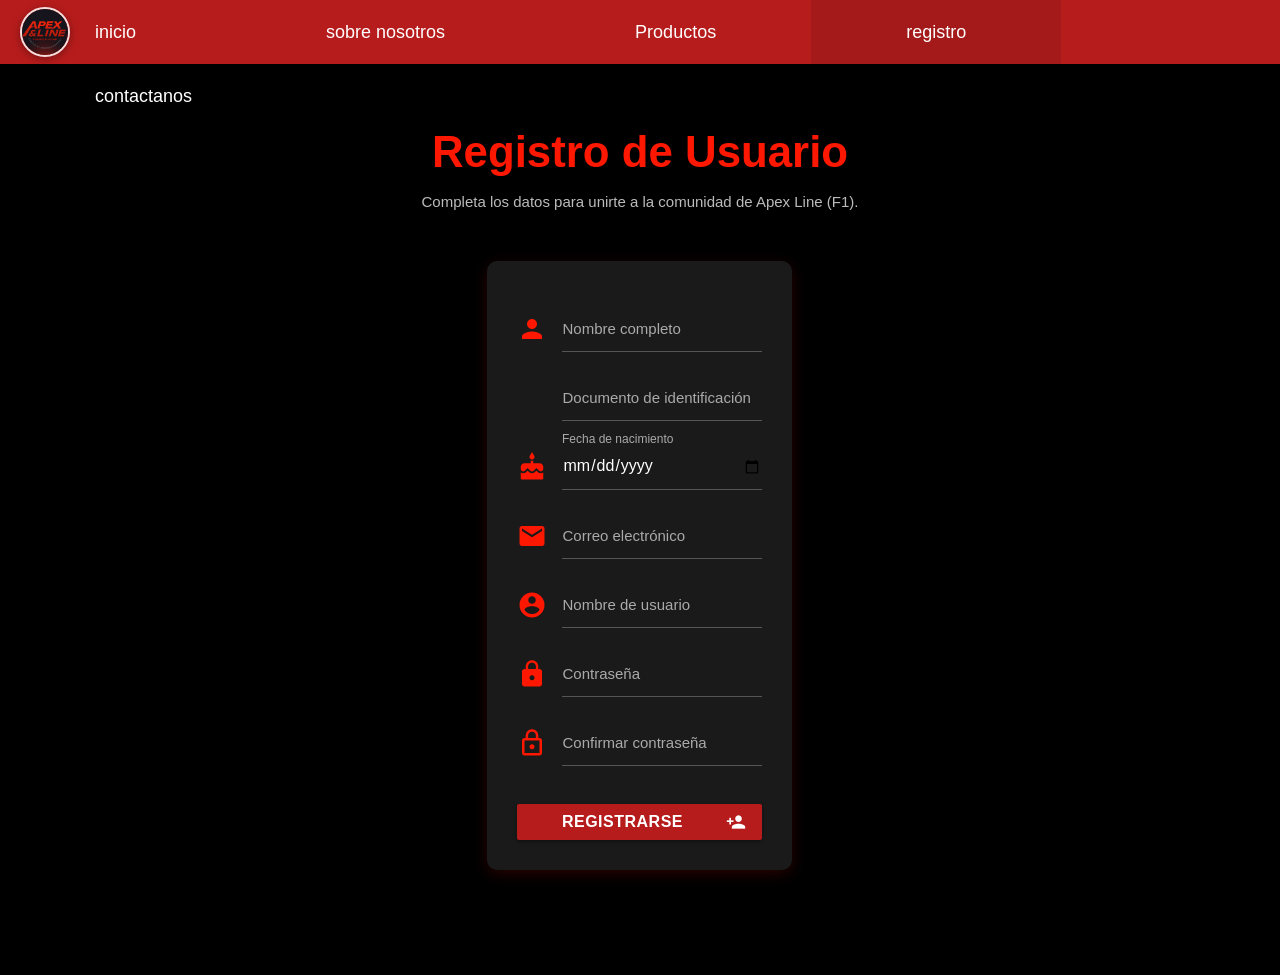
<file: registro.html>
<!DOCTYPE html>
<html lang="es">
<head>
    <meta charset="UTF-8">
    <meta name="viewport" content="width=device-width, initial-scale=1.0">
    <title>Apex Line - Registro</title>
    <!-- Import Google Icon Font -->
    <link href="https://fonts.googleapis.com/icon?family=Material+Icons" rel="stylesheet">
    <!-- Import materialize.css -->
    <link type="text/css" rel="stylesheet" href="css/materialize.min.css" media="screen,projection"/>
    <!-- Tus estilos CSS independientes -->
    <link rel="stylesheet" href="css/estilos.css">
</head>
<body class="contacto-body">

    <!-- ================= BARRA DE NAVEGACIÓN ================= -->
    <nav class="red darken-4">
        <div class="nav-wrapper">
            <a href="#" class="brand-logo">
                <img src="IMG/apex line.jpeg" alt="Logo Apex Line">
            </a>

            <!-- Botón activador del menú lateral (Hamburguesa) - Solo visible en celulares y tablets -->
            <a href="#" data-target="slide-out" class="sidenav-trigger hide-on-large-only"><i class="material-icons">menu</i></a>

            <!-- Menú de escritorio - Visible solo en PC -->
            <ul id="nav-mobile" class="right hide-on-med-and-down">
                <li><a href="index.html">inicio</a></li>
                <li><a href="nosotros.html">sobre nosotros</a></li>
                <li><a href="productos.html">Productos</a></li>
                <li class="active"><a href="registro.html">registro</a></li>
                <li><a href="contacto.html">contactanos</a></li>
            </ul>
        </div>
    </nav>

    <!-- ================= MENÚ LATERAL (SIDENAV) ================= -->
    <ul id="slide-out" class="sidenav grey darken-4">
        <li>
            <div class="user-view">
                <div class="background red darken-4"></div>
                <a href="#user"><img class="circle" src="IMG/apex line.jpeg" alt="Logo"></a>
                <a href="#name"><span class="white-text name" style="font-weight: bold;">JSE Oversize</span></a>
                <a href="#email"><span class="white-text email">contacto@jseoversize.com</span></a>
            </div>
        </li>
        <li><a href="index.html" class="white-text"><i class="material-icons red-text">home</i>inicio</a></li>
        <li><a href="nosotros.html" class="white-text"><i class="material-icons red-text">group</i>sobre nosotros</a></li>
        <li><a href="productos.html" class="white-text"><i class="material-icons red-text">store</i>Productos</a></li>
        <li><div class="divider"></div></li>
        <li><a class="subheader white-text">Cuenta y Contacto</a></li>
        <li><a class="waves-effect white-text" href="registro.html"><i class="material-icons red-text">person_add</i>registro</a></li>
        <li><a class="waves-effect white-text" href="contacto.html"><i class="material-icons red-text">mail</i>contactanos</a></li>
    </ul>

    <!-- ================= SECCIÓN DE REGISTRO ================= -->
    <div class="container contacto-container">
        <h3 class="center-align contacto-titulo">Registro de Usuario</h3>
        <p class="center-align contacto-subtitulo">Completa los datos para unirte a la comunidad de Apex Line (F1).</p>

        <div class="row">
            <div class="col s12 m8 offset-m2">
                <div class="card-panel tarjeta-contacto">
                    <form action="#" method="POST">
                        
                        <!-- 1. Nombre completo -->
                        <div class="input-field">
                            <i class="material-icons prefix icono-rojo">person</i>
                            <input id="nombre" type="text" class="validate input-custom" required>
                            <label for="nombre" class="label-custom">Nombre completo</label>
                        </div>

                        <!-- 2. Documento de identificación -->
                        <div class="input-field">
                            <i class="material-icons prefix icono-rojo">badge</i>
                            <input id="documento" type="number" class="validate input-custom" required>
                            <label for="documento" class="label-custom">Documento de identificación</label>
                        </div>

                        <!-- 3. Fecha de nacimiento -->
                        <div class="input-field">
                            <i class="material-icons prefix icono-rojo">cake</i>
                            <input id="fecha_nacimiento" type="date" class="validate input-custom" required>
                            <label for="fecha_nacimiento" class="active label-custom">Fecha de nacimiento</label>
                        </div>

                        <!-- 4. Correo electrónico -->
                        <div class="input-field">
                            <i class="material-icons prefix icono-rojo">email</i>
                            <input id="correo" type="email" class="validate input-custom" required>
                            <label for="correo" class="label-custom">Correo electrónico</label>
                        </div>

                        <!-- 5. Usuario -->
                        <div class="input-field">
                            <i class="material-icons prefix icono-rojo">account_circle</i>
                            <input id="usuario" type="text" class="validate input-custom" required>
                            <label for="usuario" class="label-custom">Nombre de usuario</label>
                        </div>

                        <!-- 6. Contraseña -->
                        <div class="input-field">
                            <i class="material-icons prefix icono-rojo">lock</i>
                            <input id="password" type="password" class="validate input-custom" required>
                            <label for="password" class="label-custom">Contraseña</label>
                        </div>

                        <!-- 7. Confirmación de contraseña -->
                        <div class="input-field">
                            <i class="material-icons prefix icono-rojo">lock_outline</i>
                            <input id="confirm_password" type="password" class="validate input-custom" required>
                            <label for="confirm_password" class="label-custom">Confirmar contraseña</label>
                        </div>

                        <!-- Botón de Registro -->
                        <div class="center-align boton-contenedor">
                            <button type="submit" class="waves-effect waves-light btn red darken-4 btn-enviar">
                                <i class="material-icons right">person_add</i> Registrarse
                            </button>
                        </div>

                    </form>
                </div>
            </div>
        </div>
    </div>

    <!-- JavaScript de Materialize -->
    <script type="text/javascript" src="js/materialize.min.js"></script>
    <script>
        document.addEventListener('DOMContentLoaded', function() {
            // Inicializar el menú lateral (Sidenav)
            var sidenavs = document.querySelectorAll('.sidenav');
            M.Sidenav.init(sidenavs);
        });
    </script>
</body>
</html>
</file>
<file: css/estilos.css>
nav ul li a {
    font-size: 18px;
    margin-left: 80px;
    margin-right: 80px;
    font-family: "Trebuchet MS", sans-serif;
}

/* Estilo y alineación del logo en la barra de navegación */
nav .brand-logo {
    display: flex;
    align-items: center;
    height: 100%;
    margin-left: 20px;
}

nav .brand-logo img,
nav img {
    width: 50px;
    height: 50px;
    border-radius: 50%;
    object-fit: cover;
    vertical-align: middle;
    border: 2px solid rgba(255, 255, 255, 0.85);
    box-shadow: 0 2px 8px rgba(0, 0, 0, 0.35);
    transition: transform 0.3s ease, box-shadow 0.3s ease;
}

nav .brand-logo:hover img,
nav img:hover {
    transform: scale(1.08);
    box-shadow: 0 4px 12px rgba(0, 0, 0, 0.55);
}

@media only screen and (max-width: 992px) {
    nav .brand-logo {
        margin-left: 0;
    }
}

/* --- ESTILO PARA TARJETAS ROJAS COMPLETAS --- */

/* Contenedor principal de las tarjetas para darles espacio y alineación */
.row .col {
    display: flex;
    justify-content: center;
    margin-bottom: 30px;
}

/* Estilo de la tarjeta: Fondo Rojo, Borde Rojo, Texto Blanco */
.card {
    display: flex;
    flex-direction: column;
    width: 100%;
    border-radius: 15px;
    overflow: hidden;
    background-color: #ff1801; 
    border: 2px solid #ff1801; 
    box-shadow: 0 4px 15px rgba(255, 24, 1, 0.3); 
    transition: transform 0.3s ease, box-shadow 0.3s ease;
}

.card:hover {
    transform: translateY(-5px);
    box-shadow: 0 6px 20px rgba(255, 24, 1, 0.5);
}

/* --- SOLUCIÓN DE POSICIONAMIENTO SIN CAMBIAR HTML --- */

/* Transformamos el contenedor de la imagen a flexbox */
.card .card-image {
    display: flex;
    flex-direction: column;
    position: relative;
}

/* Ajuste de la imagen limpia en la parte superior */
.card .card-image img {
    height: 250px;
    object-fit: cover;
    width: 100%;
    display: block;
    border-bottom: 1px solid rgba(255, 255, 255, 0.2);
}

/* Anulamos la posición absoluta del título y lo bajamos a la zona roja */
.card .card-image .card-title {
    position: static !important; 
    background: transparent !important; 
    color: #ffffff !important;
    font-weight: bold;
    font-size: 1.35rem;
    padding: 20px 20px 5px 20px !important;
    text-shadow: none !important;
    line-height: normal;
    display: block;
    width: 100%;
}

/* ESTILOS DE TEXTO DENTRO DE LA TARJETA ROJA */

.card .card-content {
    flex-grow: 1;
    color: #ffffff;
    padding: 0 20px 20px 20px; 
}

.card .card-content p {
    color: #ffffff;
    font-size: 0.95rem;
    margin: 0;
    line-height: 1.4;
}

/* Zona de acciones (Botón "Ver más") */
.card .card-action {
    border-top: 1px solid rgba(255, 255, 255, 0.2);
    background-color: rgba(0, 0, 0, 0.1); 
    padding: 15px 20px;
}

.card .card-action a {
    color: #ffffff !important; 
    font-weight: bold;
    text-transform: uppercase;
    transition: color 0.2s ease;
}

.card .card-action a:hover {
    color: #ffeeee !important; 
}

/* ================= ESTILOS PARA LA SECCIÓN DE CONTACTO ================= */
.contacto-body {
    background-color: #000000;
    color: #ffffff;
}

.contacto-container {
    margin-top: 50px;
    margin-bottom: 60px;
}

.contacto-titulo {
    color: #ff1801;
    font-weight: bold;
    margin-bottom: 10px;
}

.contacto-subtitulo {
    color: #bbbbbb;
    margin-bottom: 40px;
}

.tarjeta-contacto {
    background-color: #1a1a1a !important;
    border-radius: 10px;
    padding: 30px;
    box-shadow: 0 4px 15px rgba(255, 24, 1, 0.15);
}

.icono-rojo {
    color: #ff1801 !important;
}

/* Forzar que el texto y los bordes de los inputs combinen con el fondo oscuro */
.input-custom {
    color: #ffffff !important;
    border-bottom: 1px solid #555555 !important;
}

.input-custom:focus {
    border-bottom: 1px solid #ff1801 !important;
    box-shadow: 0 1px 0 0 #ff1801 !important;
}

.label-custom {
    color: #aaaaaa !important;
}

/* Color del label cuando el input está activo o enfocado */
.input-field input.input-custom:focus + label,
.input-field textarea.input-custom:focus + label {
    color: #ff1801 !important;
}

.boton-contenedor {
    margin-top: 30px;
}

.btn-enviar {
    width: 100%;
    font-weight: bold;
    font-size: 16px;
    letter-spacing: 0.5px;
}

/* ================= ESTILO PARA EL MENÚ HAMBURGUESA ================= */
.sidenav-trigger {
    color: #ffffff !important;
    cursor: pointer;
    margin-left: 15px;
}

.sidenav-trigger i {
    font-size: 30px; /* Tamaño ideal para que sea fácil de presionar en celulares */
    line-height: 64px; /* Centra el ícono verticalmente en la barra */
}
</file>
